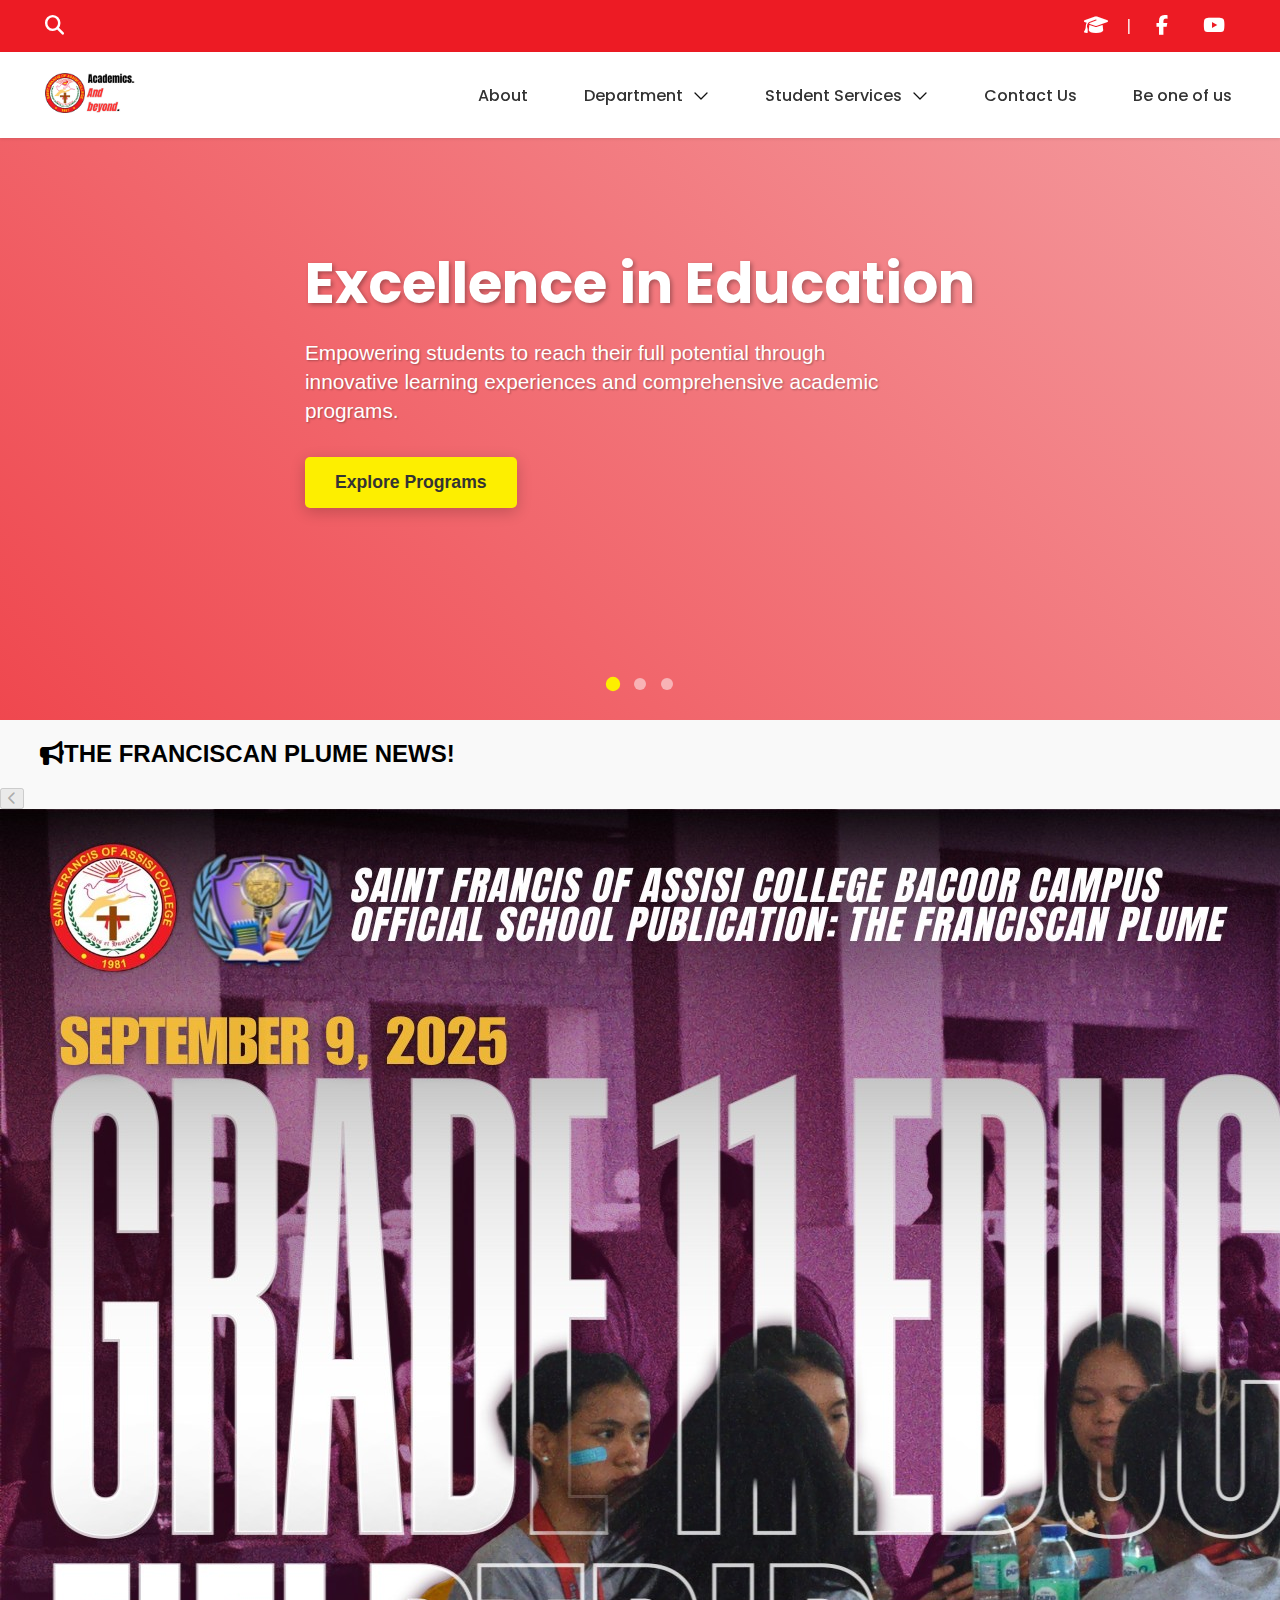
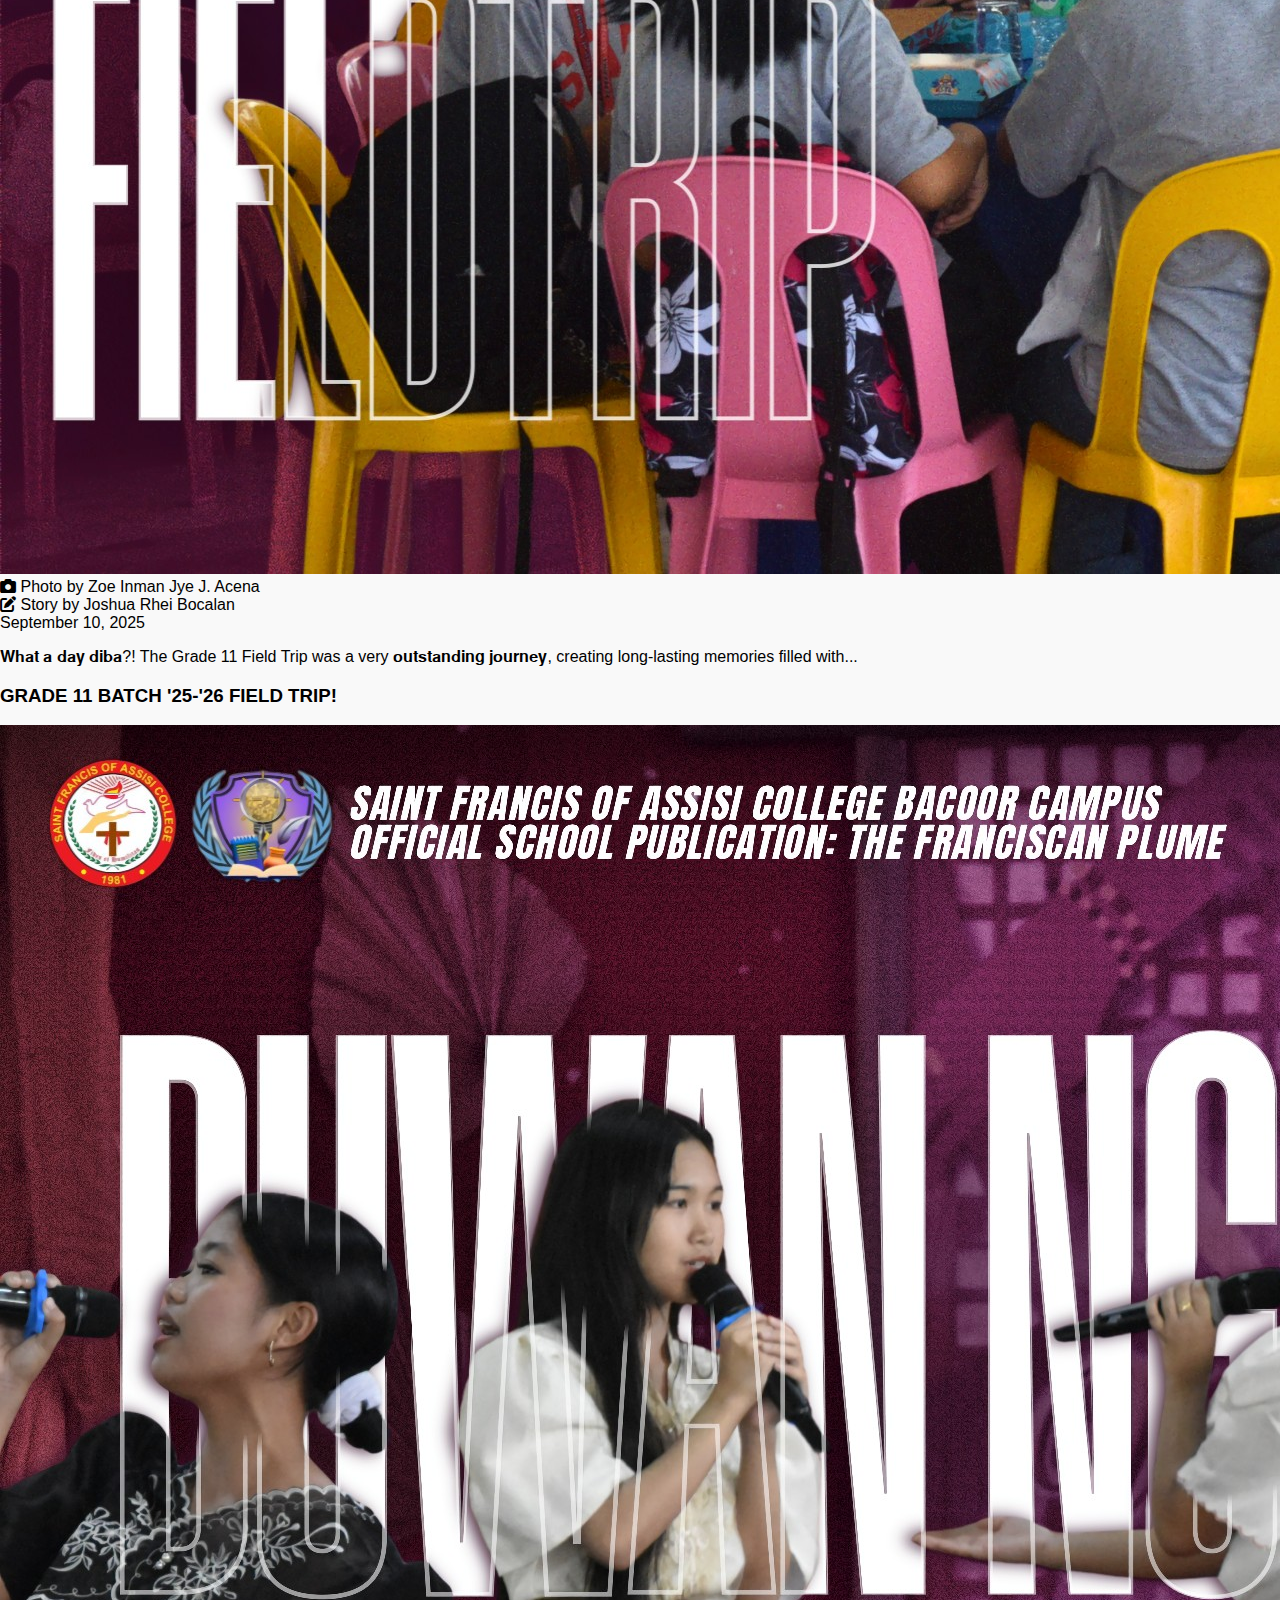
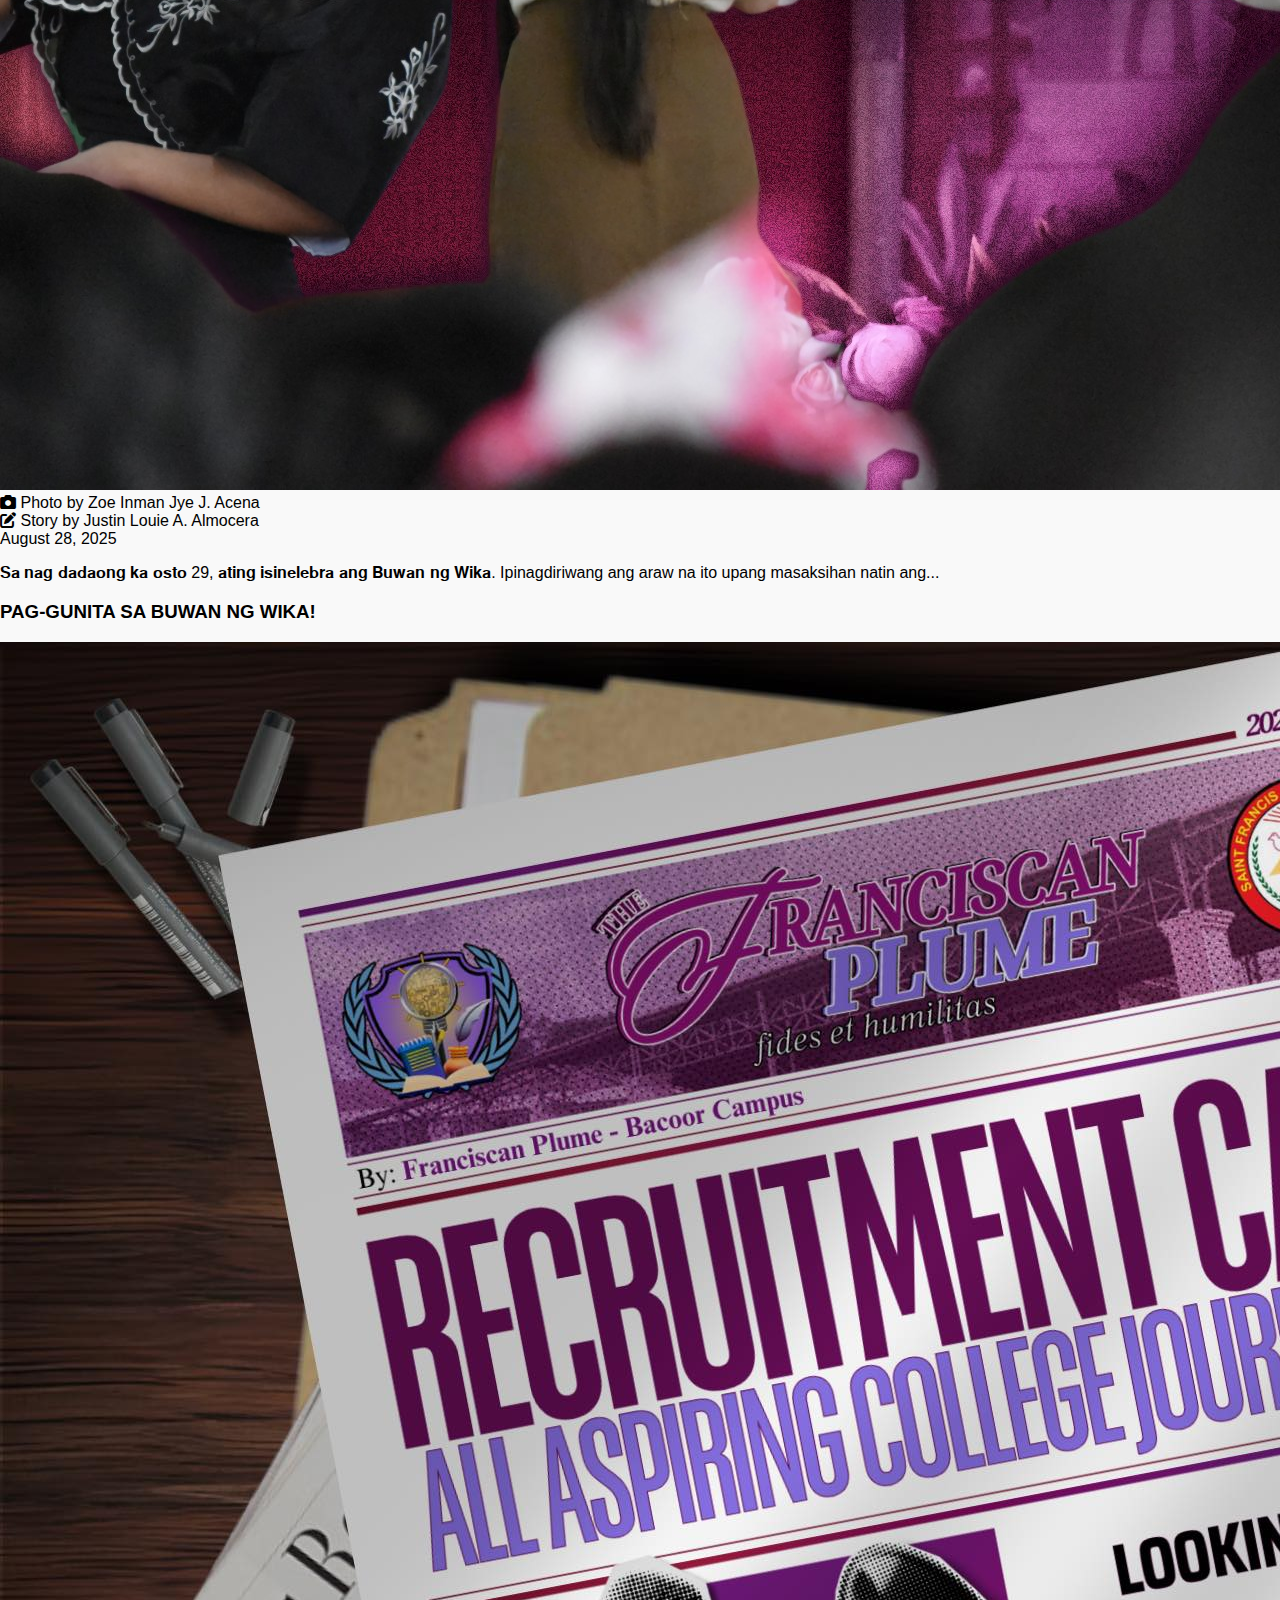
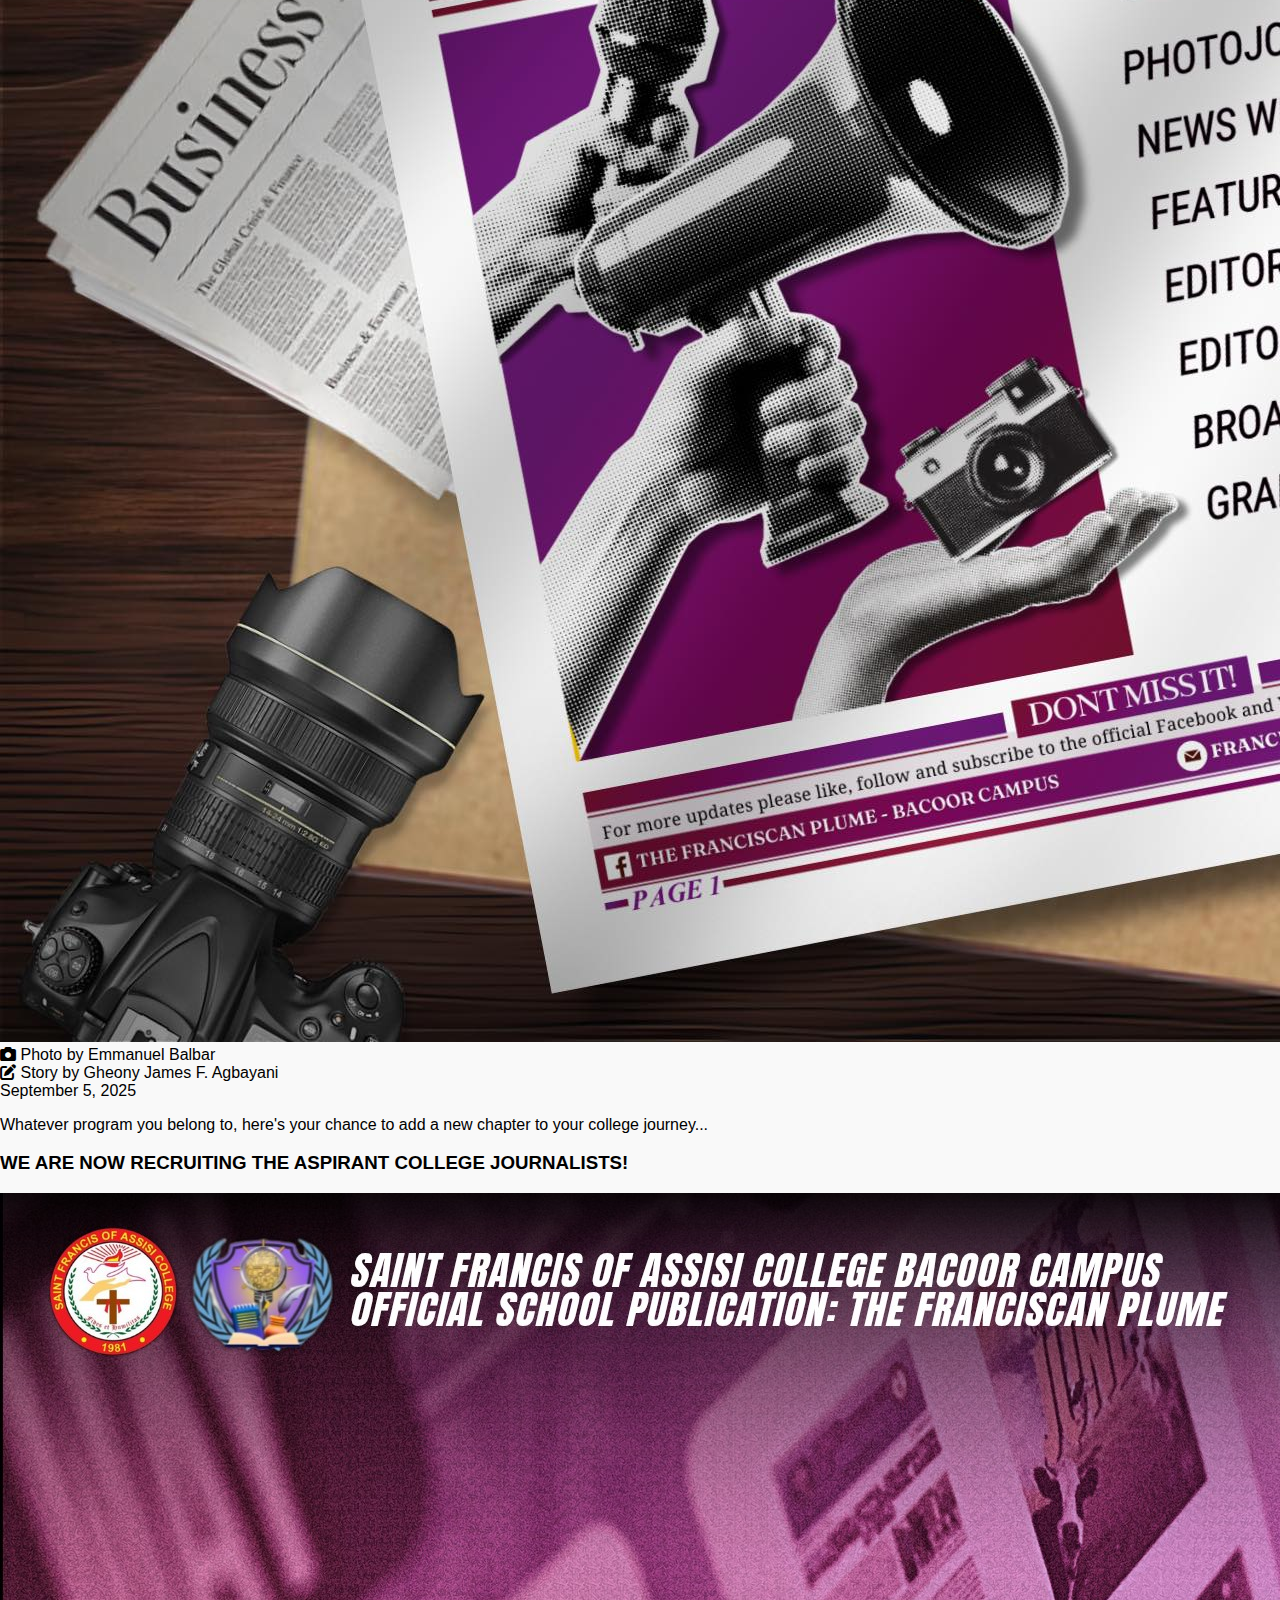
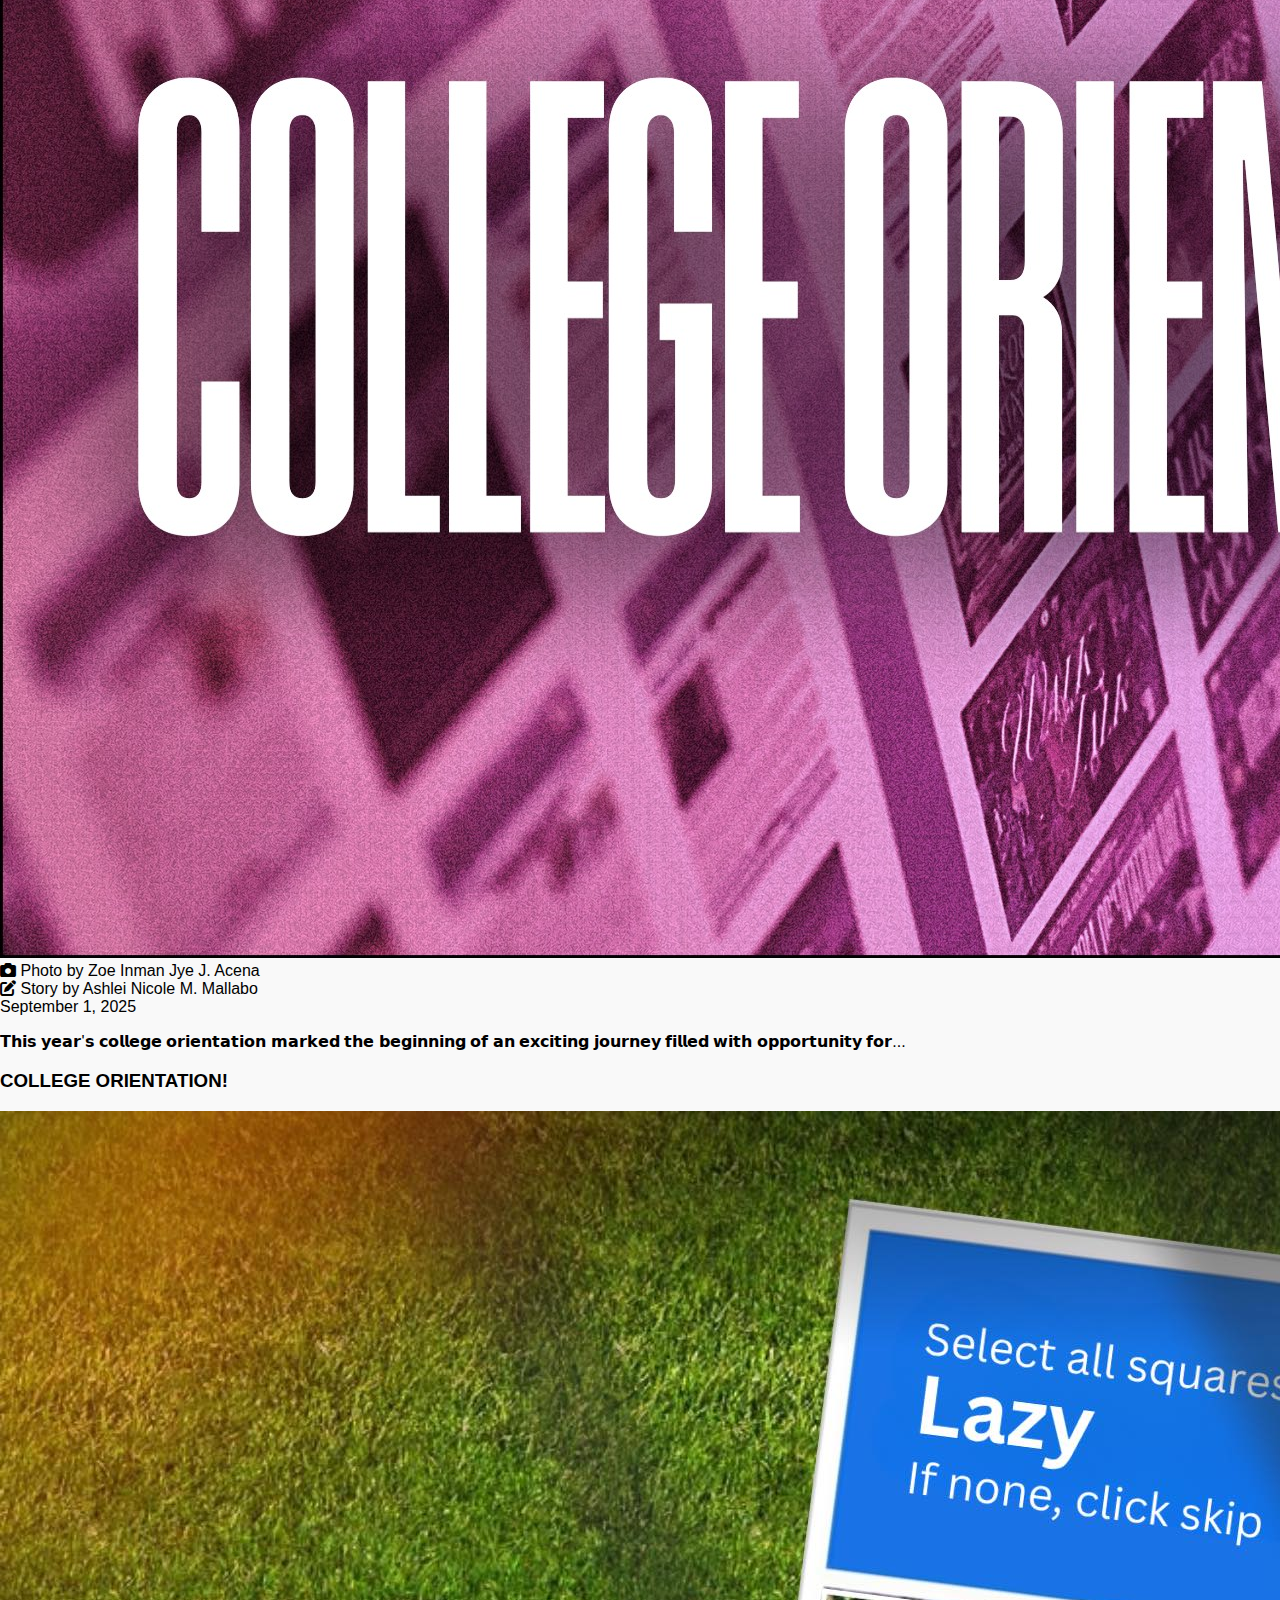
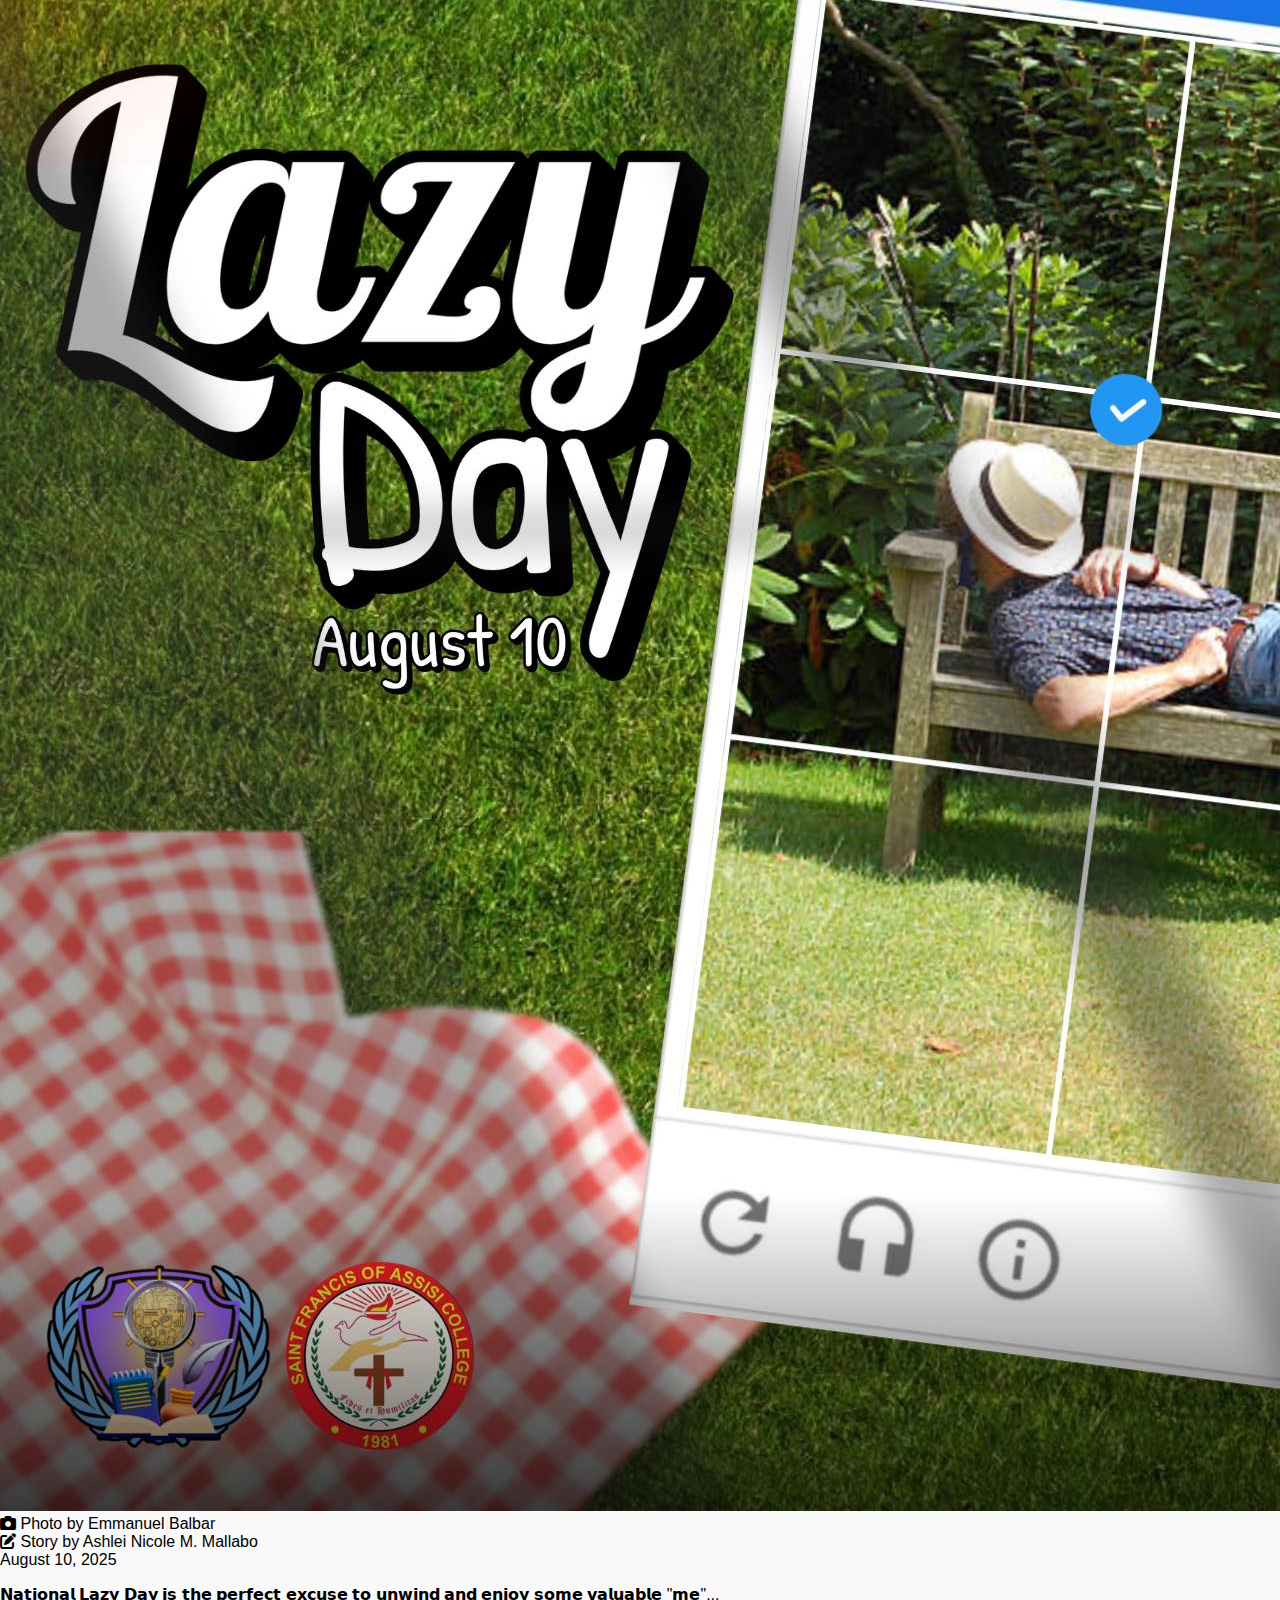
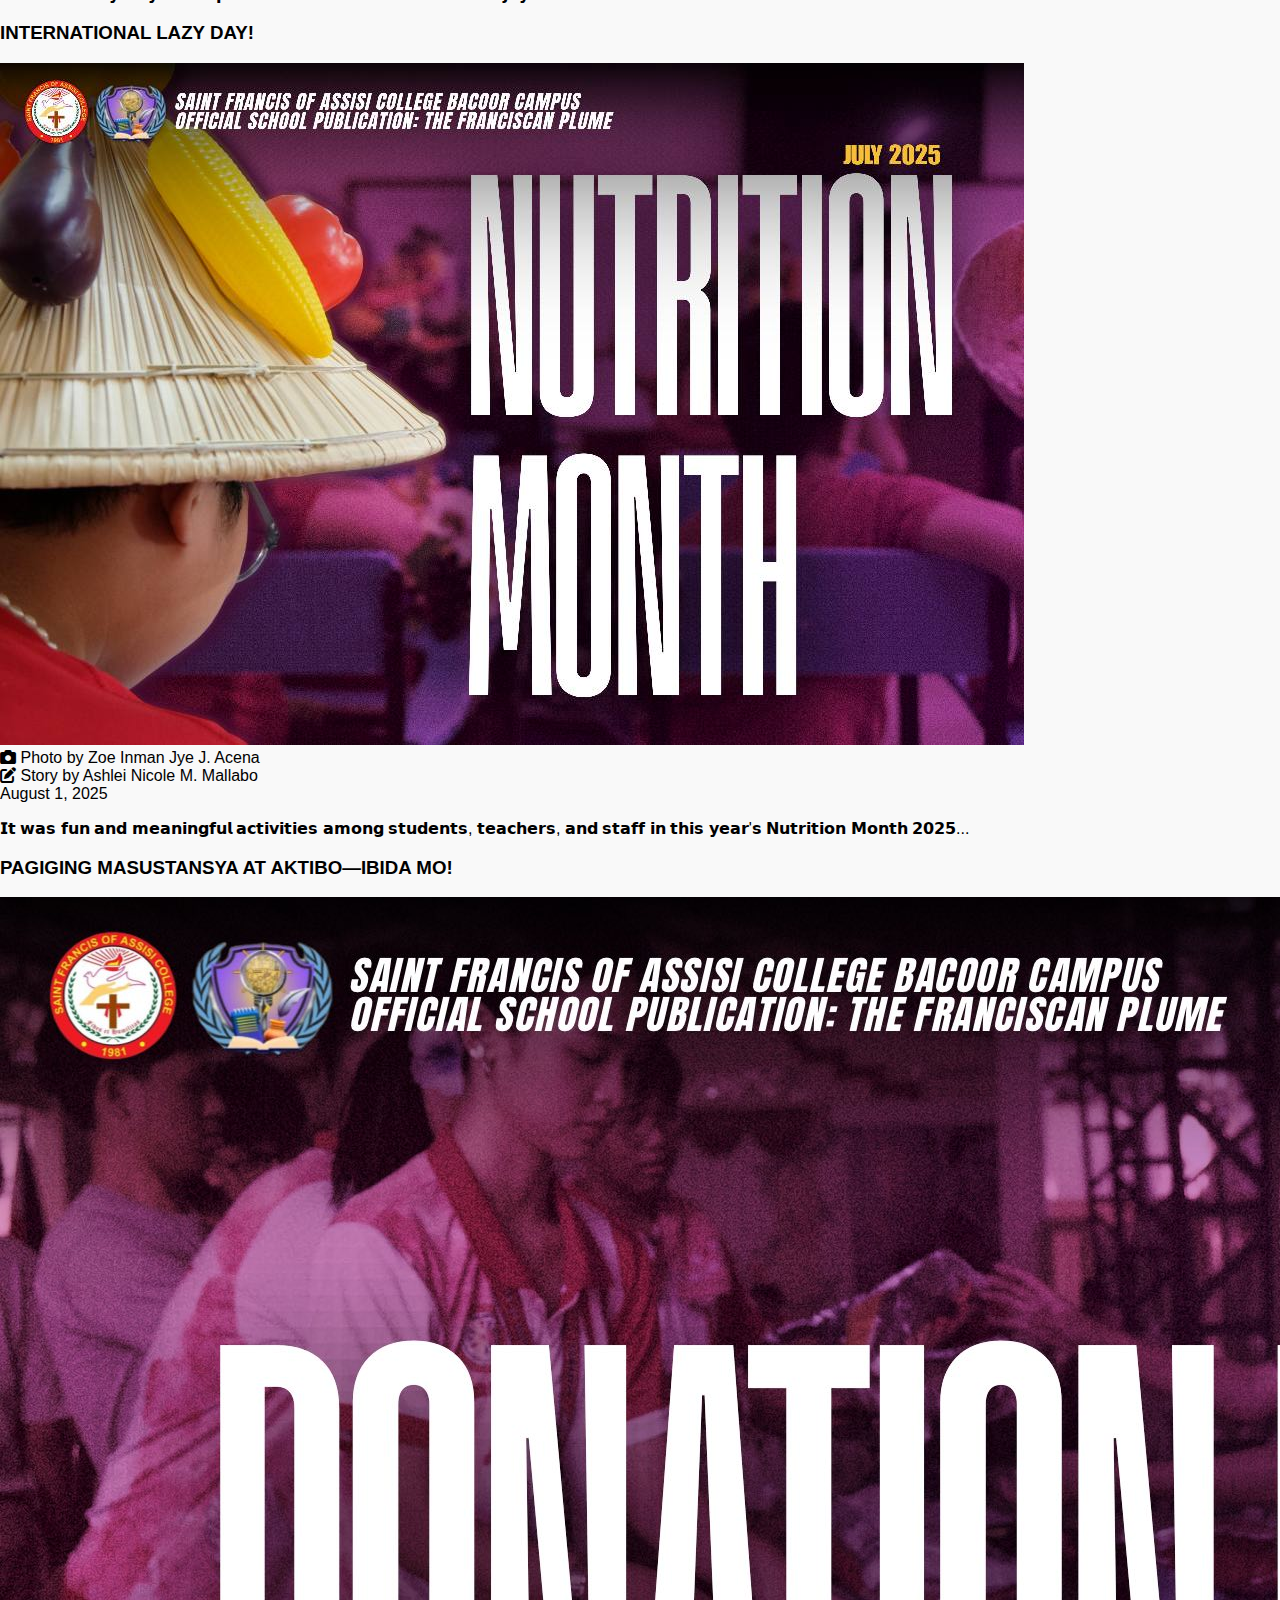
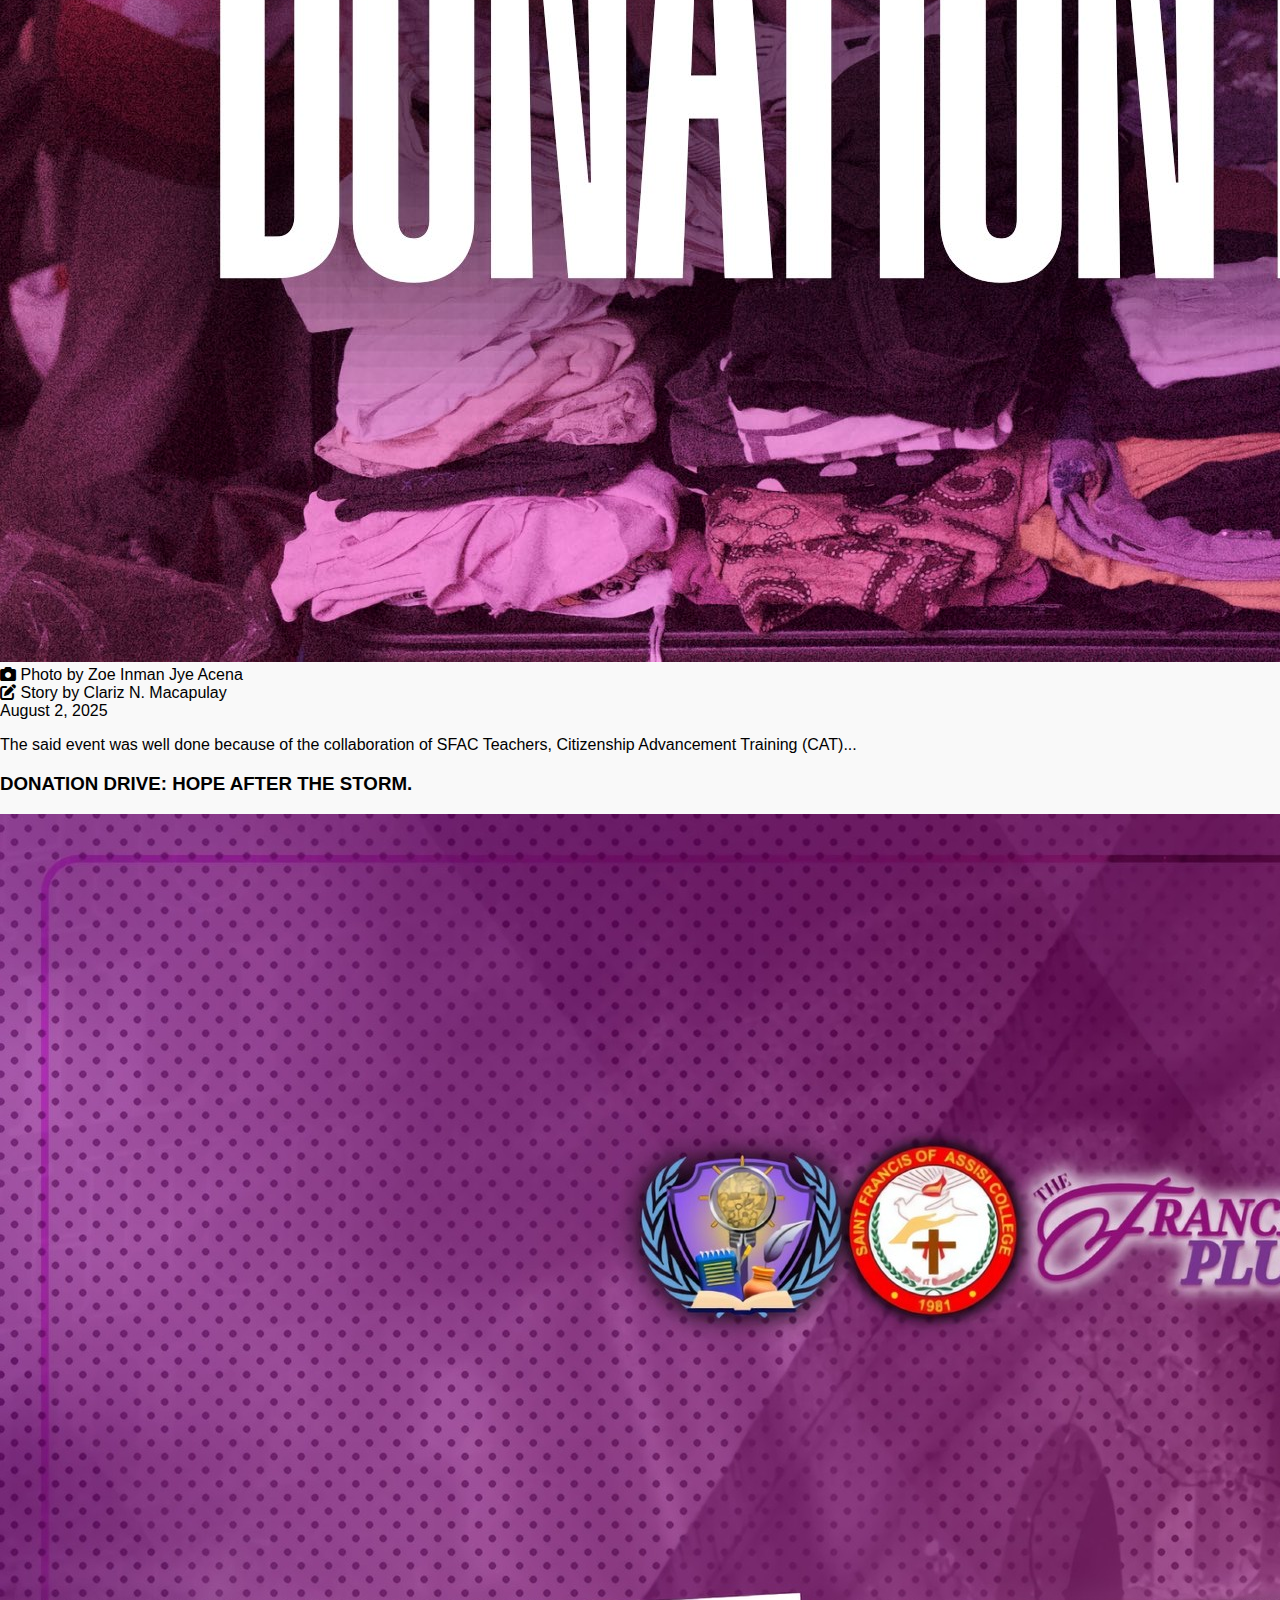
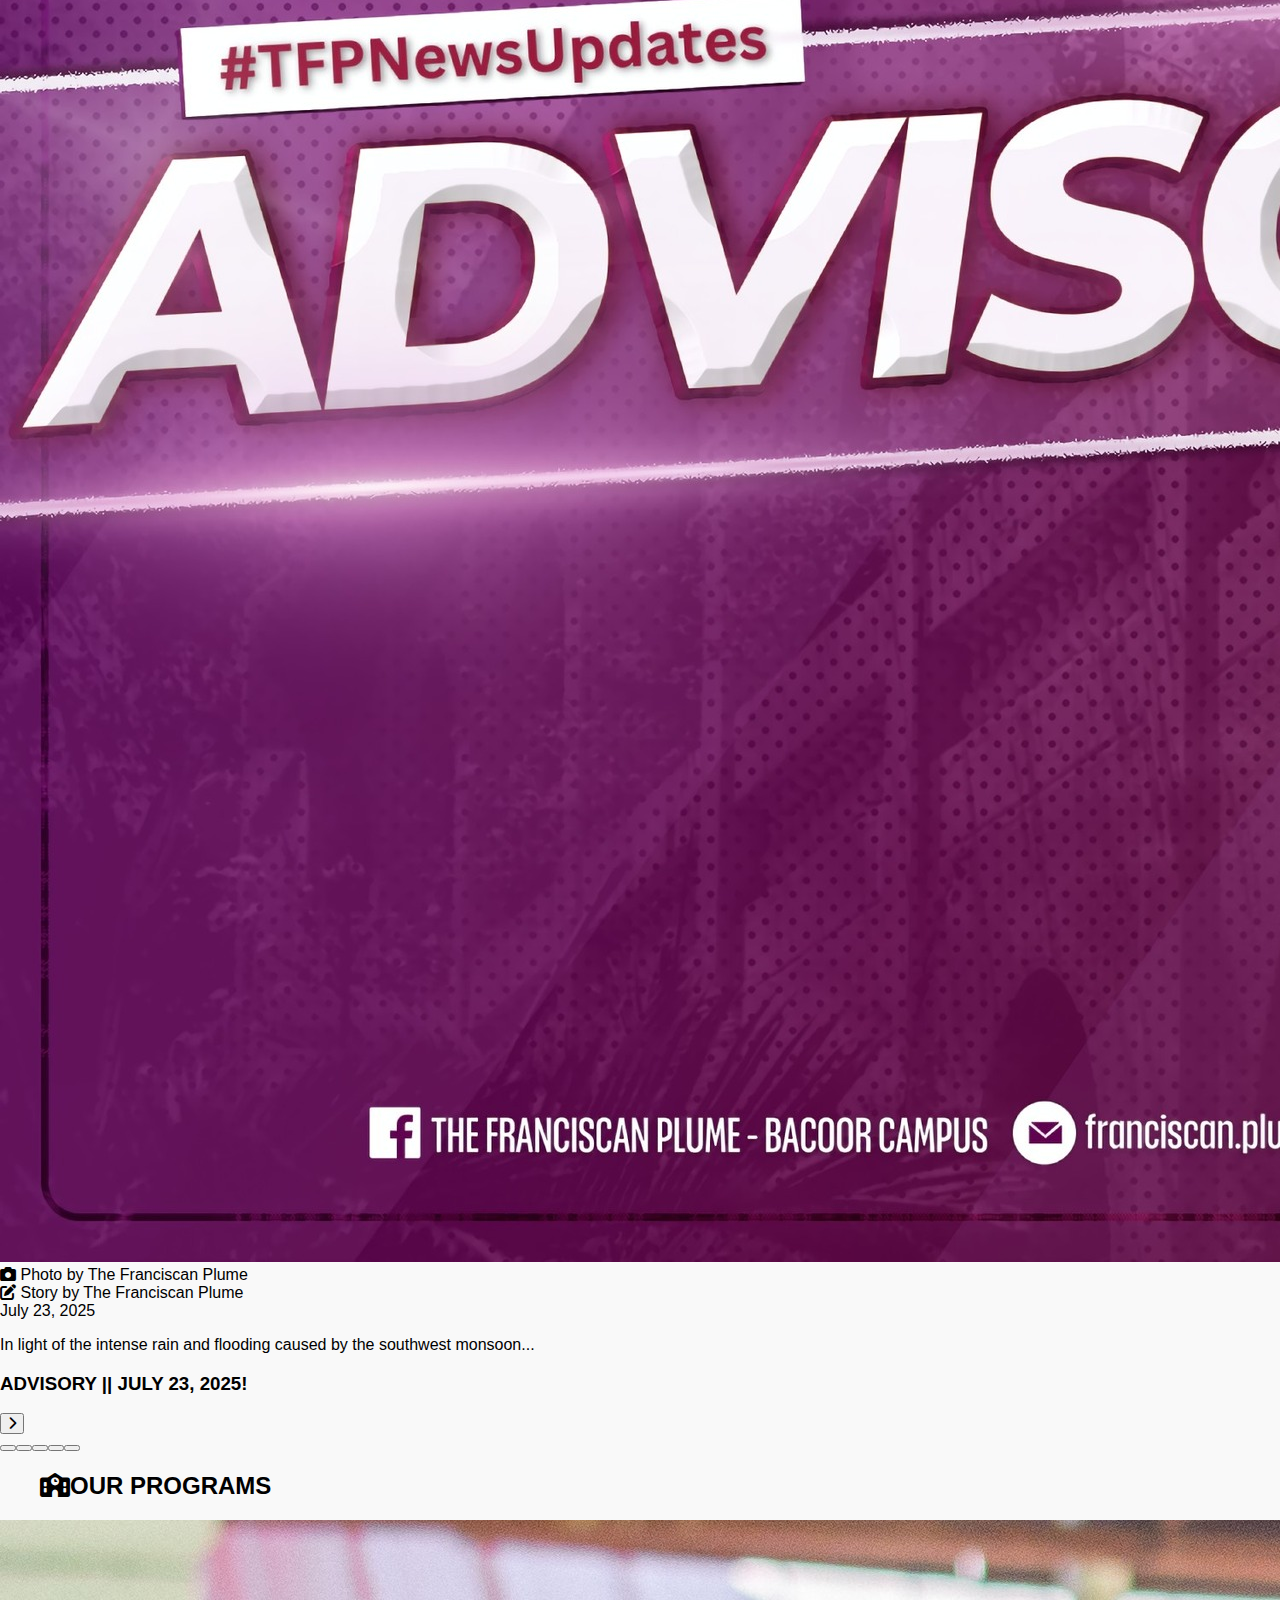
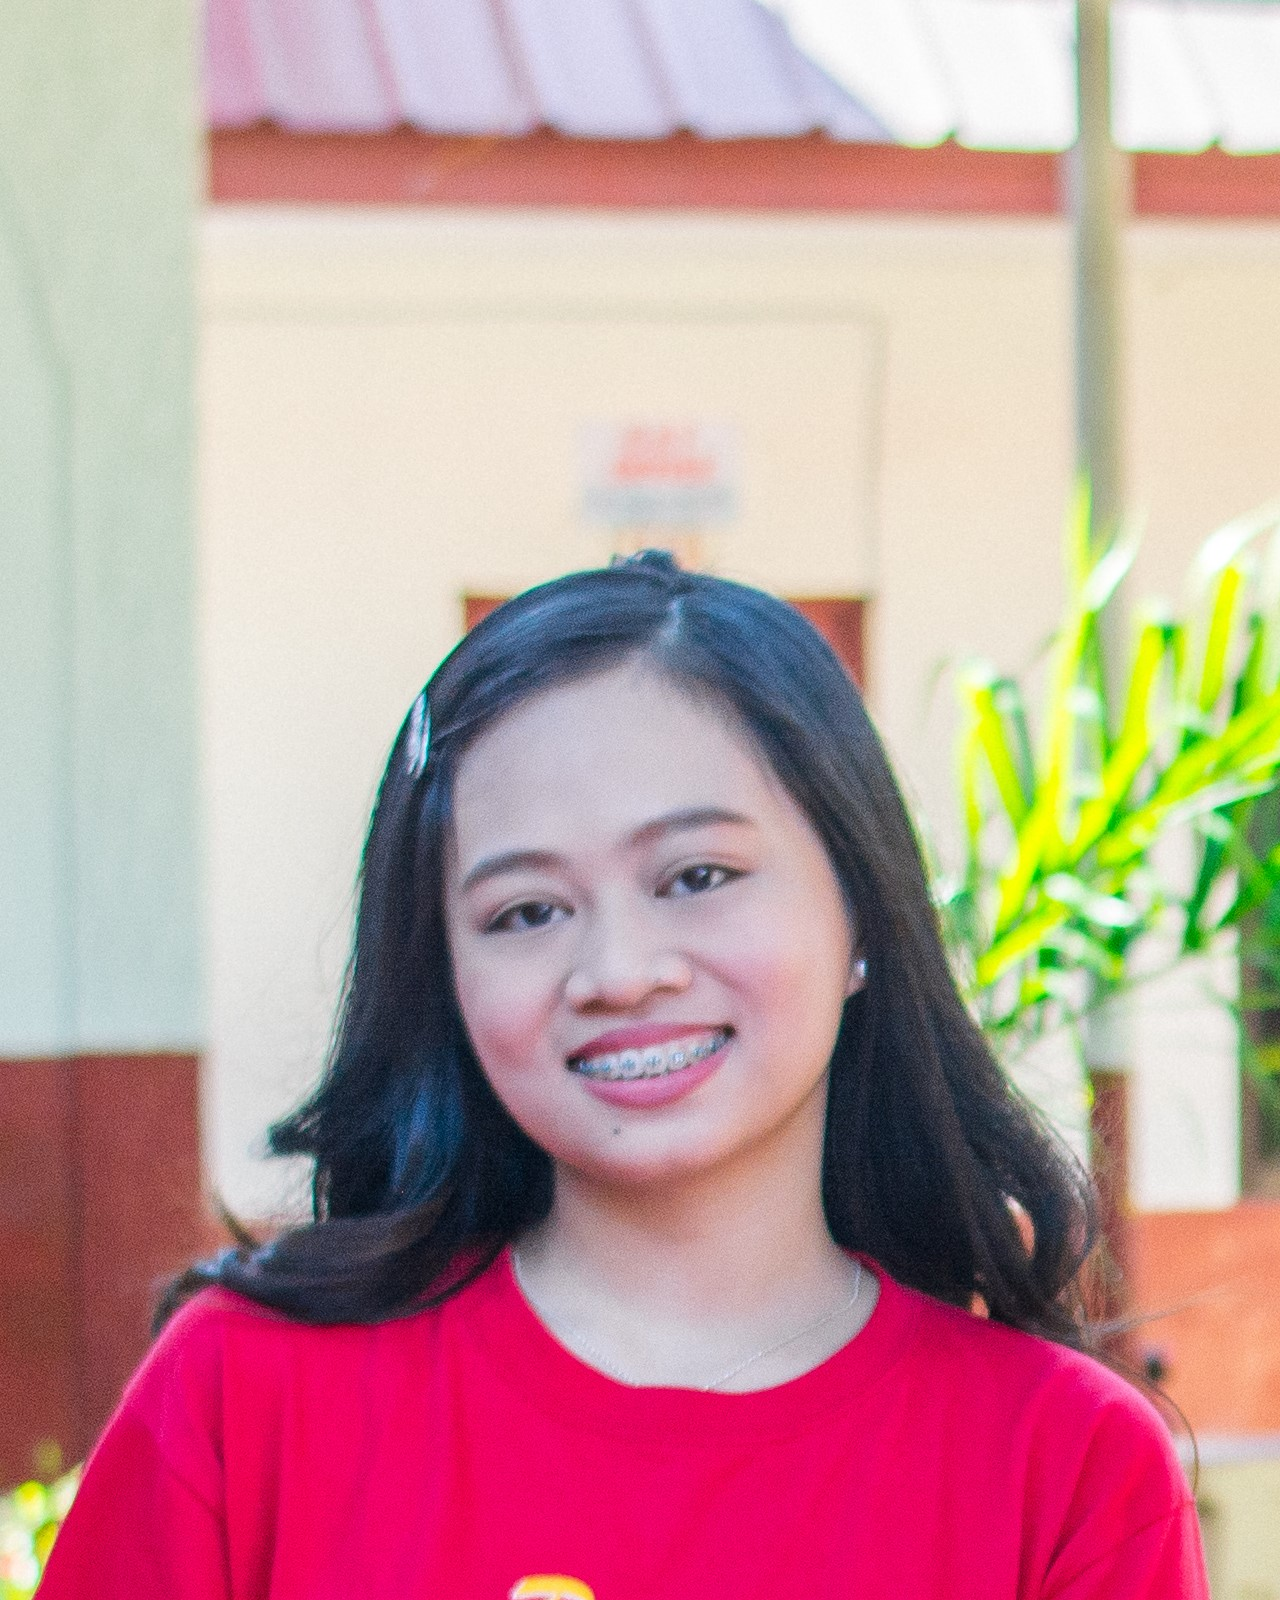
<file: index.html>
<!DOCTYPE html>
<html lang="en">
<head>
  <meta charset="UTF-8">
  <meta name="viewport" content="width=device-width, initial-scale=1.0">
  <title>School Portal - Home</title>
  
  <!-- Font Awesome CDN -->
  <link rel="stylesheet" href="https://cdnjs.cloudflare.com/ajax/libs/font-awesome/6.4.0/css/all.min.css">
  
  <!-- Google Fonts: Poppins for nav -->
  <link href="https://fonts.googleapis.com/css2?family=Poppins:wght@300;400;500;600;700&display=swap" rel="stylesheet">

  <link rel="stylesheet" href="css/style.css">
</head>
<body>

  <!-- Unified Header Container -->
  <div class="header-container fade-in" id="header-container">
    <!-- Top Header -->
    <div class="top-header" id="top-header">
      <div class="content-boundary">
        <div class="search-wrapper">
          <i class="fas fa-search" id="search-icon"></i>
          <input type="text" placeholder="Search..." id="search-input">
        </div>
        <div class="social-links">
          <a href="https://stfrancis.schoology.com/login?&school=2624793884" target="_blank" title="Schoology">
            <i class="fas fa-graduation-cap"></i>
          </a>
          <span class="separator">|</span>
          <a href="https://www.facebook.com/mysfacbacoor" title="Facebook"><i class="fab fa-facebook-f"></i></a>
          <a href="https://www.youtube.com/@sfacbacoor-basiceducation/featured" title="YouTube"><i class="fab fa-youtube"></i></a>
        </div>
      </div>
    </div>

    <!-- Main Header -->
    <header class="main-header" id="main-header">
      <div class="content-boundary header-left">
        <a href="index.html" class="logo-link">
          <img src="images/logo.png" alt="School Logo" class="logo">
        </a>
        <nav>
          <a href="about.html">About</a>

          <!-- Department Dropdown -->
          <div class="dropdown">
            <button type="button" class="dropbtn">
              Department
              <span class="caret" aria-hidden="true">
                <svg width="16" height="10" viewBox="0 0 16 10" fill="none" xmlns="http://www.w3.org/2000/svg">
                  <polyline points="2,2 8,8 14,2" stroke="#111" stroke-width="1.3" fill="none" stroke-linecap="round" stroke-linejoin="round"/>
                </svg>
              </span>
            </button>
            <div class="dropdown-content">
              <a href="basic-education.html">Basic Education</a>
              <a href="higher-education.html">Higher Education</a>
            </div>
          </div>

          <!-- Student Services Dropdown -->
          <div class="dropdown">
            <button type="button" class="dropbtn">
              Student Services
              <span class="caret" aria-hidden="true">
                <svg width="16" height="10" viewBox="0 0 16 10" fill="none" xmlns="http://www.w3.org/2000/svg">
                  <polyline points="2,2 8,8 14,2" stroke="#111" stroke-width="1.3" fill="none" stroke-linecap="round" stroke-linejoin="round"/>
                </svg>
              </span>
            </button>
            <div class="dropdown-content">

              <!-- Bacoor with multilevel dropdown -->
              <div class="nested-dropdown">
                <span class="nested-header">
                  Bacoor
                  <span class="side-caret" aria-hidden="true">
                    <svg width="16" height="10" viewBox="0 0 16 10" fill="none" xmlns="http://www.w3.org/2000/svg">
                      <polyline points="2,2 8,8 14,2" stroke="#111" stroke-width="1.3" fill="none" stroke-linecap="round" stroke-linejoin="round"/>
                    </svg>
                  </span>
                </span>
                <div class="nested-content">
                  <a href="#">HED Enrollment</a>
                  <a href="#">HED Online Grade</a>
                  <a href="#">HED GCS</a>
                  <a href="#">SFAC | SAS OPAC</a>
                  <a href="#">Alumni Tracer</a>
                  <a href="#">BED Enrollment</a>
                </div>
              </div>

              <!-- Las Pinas with multilevel dropdown -->
              <div class="nested-dropdown">
                <span class="nested-header">
                  Las Pinas
                  <span class="side-caret" aria-hidden="true">
                    <svg width="16" height="10" viewBox="0 0 16 10" fill="none" xmlns="http://www.w3.org/2000/svg">
                      <polyline points="2,2 8,8 14,2" stroke="#111" stroke-width="1.3" fill="none" stroke-linecap="round" stroke-linejoin="round"/>
                    </svg>
                  </span>
                </span>
                <div class="nested-content">
                  <a href="#">HED Enrollment</a>
                  <a href="#">HED Online Grade</a>
                  <a href="#">SFAC | SAS OPAC</a>
                  <a href="#">GSBE Library</a>
                  <a href="#">Alumni Tracer</a>
                  <a href="#">BED Enrollment</a>
                </div>
              </div>

            </div>
          </div>

          <a href="events.html">Contact Us</a>
          <a href="#" class="underline-slide"><span>Be one of us</span></a>
        </nav>
      </div>
    </header>
  </div>

  <!-- Hero Slider Section -->
  <section class="hero-slider fade-in" id="hero-slider">
    <!-- Slide 1 -->
    <div class="hero-slide active" style="background-image: url('https://images.unsplash.com/photo-1523050854058-8df90110c9f1?ixlib=rb-4.0.3&auto=format&fit=crop&w=1920&q=80');">
      <div class="hero-overlay">
        <div class="hero-content">
          <h1 class="hero-title">Excellence in Education</h1>
          <p class="hero-subtitle">Empowering students to reach their full potential through innovative learning experiences and comprehensive academic programs.</p>
          <a href="#" class="hero-cta">Explore Programs</a>
        </div>
      </div>
    </div>

    <!-- Slide 2 -->
    <div class="hero-slide" style="background-image: url('https://images.unsplash.com/photo-1541339907198-e08756dedf3f?ixlib=rb-4.0.3&auto=format&fit=crop&w=1920&q=80');">
      <div class="hero-overlay">
        <div class="hero-content">
          <h1 class="hero-title">Modern Facilities</h1>
          <p class="hero-subtitle">State-of-the-art laboratories, libraries, and learning spaces designed to inspire innovation and collaborative learning.</p>
          <a href="#" class="hero-cta">Take a Tour</a>
        </div>
      </div>
    </div>

    <!-- Slide 3 -->
    <div class="hero-slide" style="background-image: url('https://images.unsplash.com/photo-1427504494785-3a9ca7044f45?ixlib=rb-4.0.3&auto=format&fit=crop&w=1920&q=80');">
      <div class="hero-overlay">
        <div class="hero-content">
          <h1 class="hero-title">Student Success</h1>
          <p class="hero-subtitle">Join thousands of successful graduates who have built rewarding careers and made positive impacts in their communities.</p>
          <a href="#" class="hero-cta">Apply Now</a>
        </div>
      </div>
    </div>

    <!-- Navigation Dots -->
    <div class="hero-dots">
      <div class="hero-dot active" data-slide="0"></div>
      <div class="hero-dot" data-slide="1"></div>
      <div class="hero-dot" data-slide="2"></div>
    </div>
  </section>

  <!-- St. Francis News Section - Replace your existing news section with this -->
<div class="news-section fade-in">
  <!-- News Header -->
  <div class="news-header-wrapper fade-in">
    <div class="content-boundary fade-in">
      <div class="news-header fade-in">
        <h2><i class="fas fa-bullhorn news-icon"></i>THE FRANCISCAN PLUME NEWS!</h2>
      </div>
    </div>
  </div>
  
  <!-- News Slider Container -->
  <div class="news-slider-container">
    <button class="slider-nav slider-prev" id="news-prev">
      <i class="fas fa-chevron-left"></i>
    </button>
    
    <div class="news-slider-wrapper fade-in">
      <div class="news-slider" id="news-slider">
        <!-- News Item 1 -->
        <div class="news-slide fade-in">
          <div class="news-item fade-in">
            <div class="news-image">
              <img src="images/g11fieldtrip.jpg" alt="Student Innovation Awards">
              <div class="news-overlay">
                <div class="news-credits-header">
                  <div class="news-byline">
                    <i class="fas fa-camera"></i>
                    <span class="photo-credit">Photo by Zoe Inman Jye J. Acena</span>
                  </div>
                  <div class="news-byline">
                    <i class="fas fa-edit"></i>
                    <span class="caption-credit">Story by Joshua Rhei Bocalan</span>
                  </div>
                </div>
                <div class="news-meta">
                  <div class="news-date">September 10, 2025</div>
                </div>
                <p class="news-excerpt">𝐖𝐡𝐚𝐭 𝐚 𝐝𝐚𝐲 𝐝𝐢𝐛𝐚?! The Grade 11 Field Trip was a very 𝐨𝐮𝐭𝐬𝐭𝐚𝐧𝐝𝐢𝐧𝐠 𝐣𝐨𝐮𝐫𝐧𝐞𝐲, creating long-lasting memories filled with...</p>
              </div>
            </div>
            <h3>GRADE 11 BATCH '25-'26 FIELD TRIP!</h3>
          </div>
        </div>

        <!-- News Item 2 -->
        <div class="news-slide fade-in">
          <div class="news-item fade-in">
            <div class="news-image fade-in">
              <img src="images/buwanngwika.jpg" alt="History Archives">
              <div class="news-overlay">
                <div class="news-credits-header">
                  <div class="news-byline">
                    <i class="fas fa-camera"></i>
                    <span class="photo-credit">Photo by Zoe Inman Jye J. Acena</span>
                  </div>
                  <div class="news-byline">
                    <i class="fas fa-edit"></i>
                    <span class="caption-credit">Story by Justin Louie A. Almocera</span>
                  </div>
                </div>
                <div class="news-meta">
                  <div class="news-date">August 28, 2025</div>
                </div>
                <p class="news-excerpt">𝐒𝐚 𝐧𝐚𝐠 𝐝𝐚𝐝𝐚𝐨𝐧𝐠 𝐤𝐚 𝐨𝐬𝐭𝐨 29, 𝐚𝐭𝐢𝐧𝐠 𝐢𝐬𝐢𝐧𝐞𝐥𝐞𝐛𝐫𝐚 𝐚𝐧𝐠 𝐁𝐮𝐰𝐚𝐧 𝐧𝐠 𝐖𝐢𝐤𝐚. Ipinagdiriwang ang araw na ito upang masaksihan natin ang...</p>
              </div>
            </div>
            <h3>PAG-GUNITA SA BUWAN NG WIKA!</h3>
          </div>
        </div>

        <!-- News Item 3 -->
        <div class="news-slide fade-in">
          <div class="news-item fade-in">
            <div class="news-image fade-in">
              <img src="images/lookingforplume.jpg" alt="Alumni Awards Night">
              <div class="news-overlay">
                <div class="news-credits-header">
                  <div class="news-byline">
                    <i class="fas fa-camera"></i>
                    <span class="photo-credit">Photo by Emmanuel Balbar</span>
                  </div>
                  <div class="news-byline">
                    <i class="fas fa-edit"></i>
                    <span class="caption-credit">Story by Gheony James F. Agbayani</span>
                  </div>
                </div>
                <div class="news-meta">
                  <div class="news-date">September 5, 2025</div>
                </div>
                <p class="news-excerpt">Whatever program you belong to, here's your chance to add a new chapter to your college journey...</p>
              </div>
            </div>
            <h3>WE ARE NOW RECRUITING THE ASPIRANT COLLEGE JOURNALISTS!</h3>
          </div>
        </div>

        <!-- News Item 4 -->
        <div class="news-slide fade-in">
          <div class="news-item fade-in">
            <div class="news-image fade-in">
              <img src="images/collegeorientation.jpg" alt="Film Photography">
              <div class="news-overlay">
                <div class="news-credits-header">
                  <div class="news-byline">
                    <i class="fas fa-camera"></i>
                    <span class="photo-credit">Photo by Zoe Inman Jye J. Acena</span>
                  </div>
                  <div class="news-byline">
                    <i class="fas fa-edit"></i>
                    <span class="caption-credit">Story by Ashlei Nicole M. Mallabo</span>
                  </div>
                </div>
                <div class="news-meta">
                  <div class="news-date">September 1, 2025</div>
                </div>
                <p class="news-excerpt">𝗧𝗵𝗶𝘀 𝘆𝗲𝗮𝗿'𝘀 𝗰𝗼𝗹𝗹𝗲𝗴𝗲 𝗼𝗿𝗶𝗲𝗻𝘁𝗮𝘁𝗶𝗼𝗻 𝗺𝗮𝗿𝗸𝗲𝗱 𝘁𝗵𝗲 𝗯𝗲𝗴𝗶𝗻𝗻𝗶𝗻𝗴 𝗼𝗳 𝗮𝗻 𝗲𝘅𝗰𝗶𝘁𝗶𝗻𝗴 𝗷𝗼𝘂𝗿𝗻𝗲𝘆 𝗳𝗶𝗹𝗹𝗲𝗱 𝘄𝗶𝘁𝗵 𝗼𝗽𝗽𝗼𝗿𝘁𝘂𝗻𝗶𝘁𝘆 𝗳𝗼𝗿...</p>
              </div>
            </div>
            <h3>COLLEGE ORIENTATION!</h3>
          </div>
        </div>

        <!-- News Item 5 - New item for demonstration -->
        <div class="news-slide fade-in">
          <div class="news-item fade-in">
            <div class="news-image fade-in">
              <img src="images/lazyday.jpg" alt="Lazy Day">
              <div class="news-overlay">
                <div class="news-credits-header">
                  <div class="news-byline">
                    <i class="fas fa-camera"></i>
                    <span class="photo-credit">Photo by Emmanuel Balbar</span>
                  </div>
                  <div class="news-byline">
                    <i class="fas fa-edit"></i>
                    <span class="caption-credit">Story by Ashlei Nicole M. Mallabo</span>
                  </div>
                </div>
                <div class="news-meta">
                  <div class="news-date">August 10, 2025</div>
                </div>
                <p class="news-excerpt">𝗡𝗮𝘁𝗶𝗼𝗻𝗮𝗹 𝗟𝗮𝘇𝘆 𝗗𝗮𝘆 𝗶𝘀 𝘁𝗵𝗲 𝗽𝗲𝗿𝗳𝗲𝗰𝘁 𝗲𝘅𝗰𝘂𝘀𝗲 𝘁𝗼 𝘂𝗻𝘄𝗶𝗻𝗱 𝗮𝗻𝗱 𝗲𝗻𝗷𝗼𝘆 𝘀𝗼𝗺𝗲 𝘃𝗮𝗹𝘂𝗮𝗯𝗹𝗲 "𝗺𝗲"...</p>
              </div>
            </div>
            <h3>INTERNATIONAL LAZY DAY!</h3>
          </div>
        </div>

        <!-- News Item 6 -->
        <div class="news-slide fade-in">
          <div class="news-item fade-in">
            <div class="news-image fade-in">
              <img src="images/nutritionmonth.jpg" alt="Nutrition Month">
              <div class="news-overlay">
                <div class="news-credits-header">
                  <div class="news-byline">
                    <i class="fas fa-camera"></i>
                    <span class="photo-credit">Photo by Zoe Inman Jye J. Acena</span>
                  </div>
                  <div class="news-byline">
                    <i class="fas fa-edit"></i>
                    <span class="caption-credit">Story by Ashlei Nicole M. Mallabo</span>
                  </div>
                </div>
                <div class="news-meta">
                  <div class="news-date">August 1, 2025</div>
                </div>
                <p class="news-excerpt">𝗜𝘁 𝘄𝗮𝘀 𝗳𝘂𝗻 𝗮𝗻𝗱 𝗺𝗲𝗮𝗻𝗶𝗻𝗴𝗳𝘂𝗹 𝗮𝗰𝘁𝗶𝘃𝗶𝘁𝗶𝗲𝘀 𝗮𝗺𝗼𝗻𝗴 𝘀𝘁𝘂𝗱𝗲𝗻𝘁𝘀, 𝘁𝗲𝗮𝗰𝗵𝗲𝗿𝘀, 𝗮𝗻𝗱 𝘀𝘁𝗮𝗳𝗳 𝗶𝗻 𝘁𝗵𝗶𝘀 𝘆𝗲𝗮𝗿'𝘀 𝗡𝘂𝘁𝗿𝗶𝘁𝗶𝗼𝗻 𝗠𝗼𝗻𝘁𝗵 𝟮𝟬𝟮𝟱...</p>
              </div>
            </div>
            <h3>PAGIGING MASUSTANSYA AT AKTIBO—IBIDA MO!</h3>
          </div>
        </div>

        <!-- News Item 7 -->
        <div class="news-slide fade-in">
          <div class="news-item fade-in">
            <div class="news-image fade-in">
              <img src="images/donationdrive.jpg" alt="Donation Drive">
              <div class="news-overlay">
                <div class="news-credits-header">
                  <div class="news-byline">
                    <i class="fas fa-camera"></i>
                    <span class="photo-credit">Photo by Zoe Inman Jye Acena</span>
                  </div>
                  <div class="news-byline">
                    <i class="fas fa-edit"></i>
                    <span class="caption-credit">Story by Clariz N. Macapulay </span>
                  </div>
                </div>
                <div class="news-meta">
                  <div class="news-date">August 2, 2025</div>
                </div>
                <p class="news-excerpt">The said event was well done because of the collaboration of SFAC Teachers, Citizenship Advancement Training (CAT)...</p>
              </div>
            </div>
            <h3>DONATION DRIVE: HOPE AFTER THE STORM.</h3>
          </div>
        </div>

        <!-- News Item 8 -->
        <div class="news-slide fade-in">
          <div class="news-item fade-in">
            <div class="news-image fade-in">
              <img src="images/advisoryjul23.jpg" alt="Advisory Warning">
              <div class="news-overlay">
                <div class="news-credits-header">
                  <div class="news-byline">
                    <i class="fas fa-camera"></i>
                    <span class="photo-credit">Photo by The Franciscan Plume</span>
                  </div>
                  <div class="news-byline">
                    <i class="fas fa-edit"></i>
                    <span class="caption-credit">Story by The Franciscan Plume</span>
                  </div>
                </div>
                <div class="news-meta">
                  <div class="news-date">July 23, 2025</div>
                </div>
                <p class="news-excerpt">In light of the intense rain and flooding caused by the southwest monsoon...</p>
              </div>
            </div>
            <h3>ADVISORY || JULY 23, 2025!</h3>
          </div>
        </div>
      </div>
    </div>
    
    <button class="slider-nav slider-next" id="news-next">
      <i class="fas fa-chevron-right"></i>
    </button>
  </div>

  <!-- Slider Indicators -->
  <div class="news-indicators" id="news-indicators">
    <!-- Dots will be generated by JavaScript -->
  </div>
</div>

  <!-- Departments Showcase Section -->
  <section class="departments-showcase fade-in">
    <!-- Programs Header -->
    <div class="programs-header-wrapper fade-in">
      <div class="content-boundary fade-in">
        <div class="programs-header fade-in">
          <h2><i class="fas fa-school programs-icon"></i>OUR PROGRAMS</h2>
        </div>
      </div>
    </div>

    <div class="department-panels fade-in">
      <!-- Basic Education Panel -->
      <div class="department-panel fade-in" id="basic-education-panel">
        <div class="department-image">
          <img src="images/basic_ed.jpg" alt="Basic Education Students" />
          <div class="department-overlay">
            <div class="department-content">
              <h3>Basic Education Department</h3>
              <p>Nurturing young minds through comprehensive primary and secondary education with values-based learning.</p>
              <a href="basic-education.html" class="department-link">
                <i class="fas fa-arrow-right"></i>
                Explore Basic Education
              </a>
            </div>
          </div>
        </div>
      </div>

      <!-- Higher Education Panel -->
      <div class="department-panel fade-in" id="higher-education-panel">
        <div class="department-image">
          <img src="images/higher_ed.jpg" alt="Higher Education Students" />
          <div class="department-overlay">
            <div class="department-content">
              <h3>Higher Education Department</h3>
              <p>Empowering future leaders through innovative degree programs and professional development opportunities.</p>
              <a href="higher-education.html" class="department-link">
                <i class="fas fa-arrow-right"></i>
                Explore Higher Education
              </a>
            </div>
          </div>
        </div>
      </div>
    </div>
  </section>

  <!-- Statistics Section -->
  <section class="statistics-section fade-in">
    <div class="statistics-header fade-in">
      <div class="content-boundary fade-in">
        <h2><i class="fas fa-medal stats-icon fade-in"></i>Quality Policy</h2>
        <p class="quality-statement">We Commit to the highest standards of education, value our stakeholders, Strive for continual improvement of our products and services, and Uphold the University's tenets of Truth, Excellence, and Service to produce globally competitive and morally upright individuals.</p>
      </div>
    </div>
    
    <div class="statistics-container fade-in">
      <div class="content-boundary fade-in">
        <div class="stats-grid fade-in">
          <div class="stat-item fade-in">
            <div class="stat-icon">
              <i class="fas fa-graduation-cap"></i>
            </div>
            <div class="stat-number" data-target="12">0</div>
            <div class="stat-label">Academic Programs</div>
          </div>
          
          <div class="stat-item fade-in">
            <div class="stat-icon ">
              <i class="fas fa-users"></i>
            </div>
            <div class="stat-number" data-target="839">0</div>
            <div class="stat-label">Enrolled Students</div>
          </div>
          
          <div class="stat-item fade-in">
            <div class="stat-icon">
              <i class="fas fa-chalkboard-teacher"></i>
            </div>
            <div class="stat-number" data-target="44">0</div>
            <div class="stat-label">Faculty and Staff</div>
          </div>
        </div>
      </div>
    </div>
  </section>

  <footer>
    <div class="content-boundary">
      <p>&copy; 2025 My School. All rights reserved.</p>
    </div>
  </footer>
  
  <script src="js/script.js"></script>
</body>
</html>
</file>
<file: css/style.css>
/* ========================
   Global Styles
======================== */
* {
  box-sizing: border-box;
}

body {
  font-family: Arial, sans-serif;
  margin: 0;
  padding: 0;
  background: #f9f9f9;
}

.content-boundary {
  max-width: 1500px;
  margin: 0 auto;
  padding: 0 40px;
  display: flex;
  align-items: center;
  justify-content: space-between;
}

@media (max-width: 768px) {
  .content-boundary {
    padding: 0 20px;
    flex-wrap: wrap;
  }
}

/* ========================
   Header Container
======================== */
.header-container {
  position: fixed;
  width: 100%;
  top: 0;
  left: 0;
  z-index: 1000;
  transition: transform 0.3s ease;
}

/* Header states */
.header-container.hidden {
  transform: translateY(-100%);
}

.header-container.show-on-scroll-up {
  transform: translateY(0);
  animation: slideDownSlow 0.6s cubic-bezier(0.25, 0.46, 0.45, 0.94);
  box-shadow: 0 4px 20px rgba(0, 0, 0, 0.15);
}

@keyframes slideDownSlow {
  0% {
    transform: translateY(-100%);
    opacity: 0.8;
  }
  100% {
    transform: translateY(0);
    opacity: 1;
  }
}

/* ========================
   Top Header
======================== */
.top-header {
  background: #ed1b24;
  color: white;
  padding: 0.5rem 0;
  width: 100%;
}

.top-header .content-boundary {
  justify-content: space-between;
}

.search-wrapper {
  display: flex;
  align-items: center;
  gap: 5px;
}

#search-icon {
  font-size: 1.2rem;
  cursor: pointer;
  color: white;
  padding: 5px;
  transition: background 0.3s ease;
}

#search-input {
  width: 0;
  opacity: 0;
  transition: width 0.3s ease, opacity 0.3s ease;
  padding: 5px 10px;
  border-radius: 5px;
  border: 1px solid #ccc;
}

#search-input.active {
  width: 200px;
  opacity: 1;
}

/* Social Links */
.social-links {
  display: flex;
  align-items: center;
}

.social-links a {
  text-decoration: none;
  display: flex;
  align-items: center;
  justify-content: center;
  width: 36px;
  height: 36px;
  border-radius: 50%;
  transition: background 0.3s ease;
  margin: 0 8px;
}

.social-links a i {
  color: white;
  font-size: 1.2rem;
  transition: color 0.3s ease, transform 0.3s ease;
}

.social-links a:hover {
  background: #fdef00;
}

.social-links a:hover i {
  color: #222;
  transform: scale(1.2);
}

.social-links .separator {
  color: white;
  margin: 0 5px;
}

/* ========================
   Main Header & Nav
======================== */
.main-header {
  background: #fff;
  color: #333;
  padding: 1rem 0;
  box-shadow: 0 1px 3px rgba(0,0,0,0.1);
}

/* Enhanced shadow when showing on scroll up */
.header-container.show-on-scroll-up .main-header {
  box-shadow: 0 4px 20px rgba(0, 0, 0, 0.2);
  background: rgba(255, 255, 255, 0.98);
  backdrop-filter: blur(10px);
}

.main-header .header-left {
  display: flex;
  align-items: center;
  gap: 30px;
}

.main-header .logo {
  height: 50px;
  width: auto;
}

/* Nav Links */
.main-header nav {
  display: flex;
  align-items: center;
  font-family: 'Poppins', sans-serif;
  font-weight: 500;
  gap: 0;
}

.main-header nav > a,
.main-header nav > .dropdown {
  margin-right: 40px;
}

.main-header nav > a:last-child,
.main-header nav > .dropdown:last-child {
  margin-right: 0;
}

/* ========================
   Dropdowns
======================== */
.dropdown {
  position: relative;
  display: inline-block;
}

.dropbtn {
  background: none;
  border: none;
  outline: none;
  cursor: pointer;
  display: flex;
  align-items: center;
  gap: 4px;
  font-family: 'Poppins', sans-serif;
  color: #333;
  font-size: 1rem;
  font-weight: 500;
  padding: 0.5rem 0.75rem;
  transition: color 0.3s;
}

.dropbtn:hover {
  color: #ff4b20;
}

.caret {
  margin-left: 6px;
  font-size: 1.1em;
  color: #111;
  font-weight: 400;
  font-family: 'Arial', sans-serif;
  display: inline-block;
}

.dropdown-content {
  opacity: 0;
  visibility: hidden;
  pointer-events: none;
  position: absolute;
  background: #fff;
  min-width: 180px;
  box-shadow: 0 2px 8px rgba(0,0,0,0.15);
  z-index: 1000;
  top: 100%;
  border-radius: 4px;
  overflow: visible;
  display: flex;
  flex-direction: column;
  transition: opacity 0.3s ease, visibility 0.3s ease;
}

.dropdown:hover .dropdown-content,
.dropdown:focus-within .dropdown-content {
  opacity: 1;
  visibility: visible;
  pointer-events: auto;
}

.dropdown-content a {
  color: #333;
  padding: 10px 18px;
  text-decoration: none;
  display: block;
  font-family: 'Poppins', sans-serif;
  font-weight: 500;
  font-size: 0.9rem;
  position: relative;
}

.dropdown-content a:hover {
  color: #ff4b20;
  background: #f8f8f8;
}

/* Wider hover area for nav links */
.main-header nav a,
.main-header nav .dropbtn {
  display: inline-block;
  padding: 0.75rem 0.5rem;
  color: #333;
  text-decoration: none;
  transition: color 0.3s;
}

.main-header nav a:hover,
.main-header nav a:focus,
.main-header nav .dropbtn:hover,
.main-header nav .dropbtn:focus {
  color: #ff4b20;
}

/* ========================
   Sliding underline "Be one of us"
======================== */
.main-header nav a.underline-slide {
  position: relative;
}

.main-header nav a.underline-slide span {
  position: relative;
  display: inline-block;
}

.main-header nav a.underline-slide span::after {
  content: '';
  position: absolute;
  left: 0;
  bottom: -6px;
  width: 0%;
  height: 3px;
  background-color: #ff4b20;
  transition: width 0.4s cubic-bezier(0.4, 0, 0.2, 1);
}

.main-header nav a.underline-slide span:hover::after,
.main-header nav a.underline-slide span:focus::after {
  width: 100%;
}

/* ========================
   Nested Dropdowns (Student Services)
======================== */
.nested-dropdown {
  position: relative;
  display: block;
}

.nested-dropdown > a,
.nested-dropdown > .nested-header {
  display: flex;
  align-items: center;
  justify-content: space-between;
}

.nested-header {
  color: #333;
  padding: 10px 18px;
  text-decoration: none;
  font-family: 'Poppins', sans-serif;
  font-weight: 500;
  font-size: 0.9rem;
  cursor: default;
}

.nested-header:hover {
  color: #ff4b20;
  background: #f8f8f8;
}

.nested-content {
  position: absolute;
  top: 0;
  left: 100%;
  background: #fff;
  min-width: 200px;
  opacity: 0;
  visibility: hidden;
  pointer-events: none;
  box-shadow: 0 2px 8px rgba(0,0,0,0.15);
  border-radius: 4px;
  transition: opacity 0.3s ease, visibility 0.3s ease, transform 0.3s ease;
  z-index: 2000;
  display: flex;
  flex-direction: column;
  transform: translateX(10px);
  margin-left: -5px;
}

.nested-dropdown:hover .nested-content {
  opacity: 1;
  visibility: visible;
  pointer-events: auto;
  transform: translateX(0);
}

.nested-content:hover {
  opacity: 1;
  visibility: visible;
  pointer-events: auto;
}

.side-caret {
  margin-left: auto;
  display: inline-block;
  width: 16px;
  height: 10px;
  flex-shrink: 0;
}

.side-caret svg {
  transform: rotate(-90deg);
  transition: transform 0.3s ease;
}

.nested-dropdown:hover .side-caret svg {
  transform: rotate(-90deg) scale(1.1);
}

.nested-content a {
  padding: 10px 18px;
  display: block;
  color: #333;
  text-decoration: none;
  white-space: nowrap;
}

.nested-content a:hover {
  background-color: #f5f5f5;
  color: #ff4b20;
}

/* ========================
   Hero Slider Section
======================== */
.hero-slider {
  position: relative;
  height: 80vh;
  min-height: 600px;
  overflow: hidden;
  margin-top: 0; /* Remove margin since header is now in normal flow */
}

.hero-slide {
  position: absolute;
  top: 0;
  left: 0;
  width: 100%;
  height: 100%;
  opacity: 0;
  transition: opacity 1s ease-in-out;
  background-size: cover;
  background-position: center;
  background-repeat: no-repeat;
}

.hero-slide.active {
  opacity: 1;
}

.hero-overlay {
  position: absolute;
  top: 0;
  left: 0;
  width: 100%;
  height: 100%;
  background: linear-gradient(45deg, rgba(237, 27, 36, 0.8) 0%, rgba(237, 27, 36, 0.4) 100%);
  display: flex;
  align-items: center;
  justify-content: flex-start;
}

.hero-content {
  max-width: 1500px;
  margin: 0 auto;
  padding: 0 40px;
  color: white;
  z-index: 10;
}

.hero-title {
  font-family: 'Poppins', sans-serif;
  font-size: 3.5rem;
  font-weight: 700;
  margin-bottom: 1rem;
  line-height: 1.2;
  text-shadow: 2px 2px 4px rgba(0,0,0,0.3);
}

.hero-subtitle {
  font-size: 1.3rem;
  margin-bottom: 2rem;
  max-width: 600px;
  line-height: 1.4;
  text-shadow: 1px 1px 2px rgba(0,0,0,0.3);
}

.hero-cta {
  display: inline-block;
  background: #fdef00;
  color: #333;
  padding: 15px 30px;
  text-decoration: none;
  border-radius: 5px;
  font-weight: 600;
  font-size: 1.1rem;
  transition: transform 0.3s ease, box-shadow 0.3s ease;
  box-shadow: 0 4px 15px rgba(0,0,0,0.2);
}

.hero-cta:hover {
  transform: translateY(-2px);
  box-shadow: 0 6px 20px rgba(0,0,0,0.3);
}

/* Slider Navigation Dots */
.hero-dots {
  position: absolute;
  bottom: 30px;
  left: 50%;
  transform: translateX(-50%);
  display: flex;
  gap: 15px;
  z-index: 20;
}

.hero-dot {
  width: 12px;
  height: 12px;
  border-radius: 50%;
  background: rgba(255, 255, 255, 0.5);
  cursor: pointer;
  transition: background 0.3s ease, transform 0.3s ease;
}

.hero-dot.active {
  background: #fdef00;
  transform: scale(1.2);
}

/* ========================
   Main Content
======================== */
main .container { 
  display: block; 
  margin-top: 0;
  padding-top: 60px;
}

main .container section {
  opacity: 0;
  transform: translateY(30px);
  transition: opacity 0.6s ease, transform 0.6s ease;
  margin-bottom: 60px;
}

/* ========================
   Cards
======================== */
.card-container {
  display: flex;
  justify-content: flex-start;
  flex-wrap: wrap;
  gap: 20px;
  margin: 20px 0;
}

.card {
  background: white;
  padding: 1rem;
  border-radius: 8px;
  box-shadow: 0 3px 6px rgba(0,0,0,0.1);
  width: 250px;
  text-align: center;
}

/* ========================
   Gallery
======================== */
.gallery {
  display: flex;
  flex-wrap: wrap;
  gap: 10px;
  justify-content: flex-start;
}

.image {
  background: #ddd;
  width: 150px;
  height: 100px;
  display: flex;
  align-items: center;
  justify-content: center;
  border-radius: 5px;
  font-weight: bold;
  color: #555;
}

/* ========================
   Footer
======================== */
footer {
  background: #222;
  color: white;
  text-align: center;
  padding: 1rem 0;
}

/* ========================
   Caret Color
======================== */
.dropbtn .caret svg polyline,
.side-caret svg polyline {
  stroke: #111;
  transition: stroke 0.3s;
}

.dropbtn:hover .caret svg polyline,
.nested-dropdown:hover .side-caret svg polyline {
  stroke: #ff4b20;
}

/* ========================
   Mobile Responsive
======================== */
@media (max-width: 768px) {
  .hero-title {
    font-size: 2.5rem;
  }
  
  .hero-subtitle {
    font-size: 1.1rem;
  }
  
  .hero-content {
    padding: 0 20px;
  }

  .nested-content {
    position: static;
    opacity: 1;
    visibility: visible;
    pointer-events: auto;
    transform: none;
    box-shadow: none;
    border-radius: 0;
    margin-left: 0;
    padding-left: 20px;
    background: #f8f8f8;
  }
  
  .side-caret {
    display: none;
  }
}
</file>
